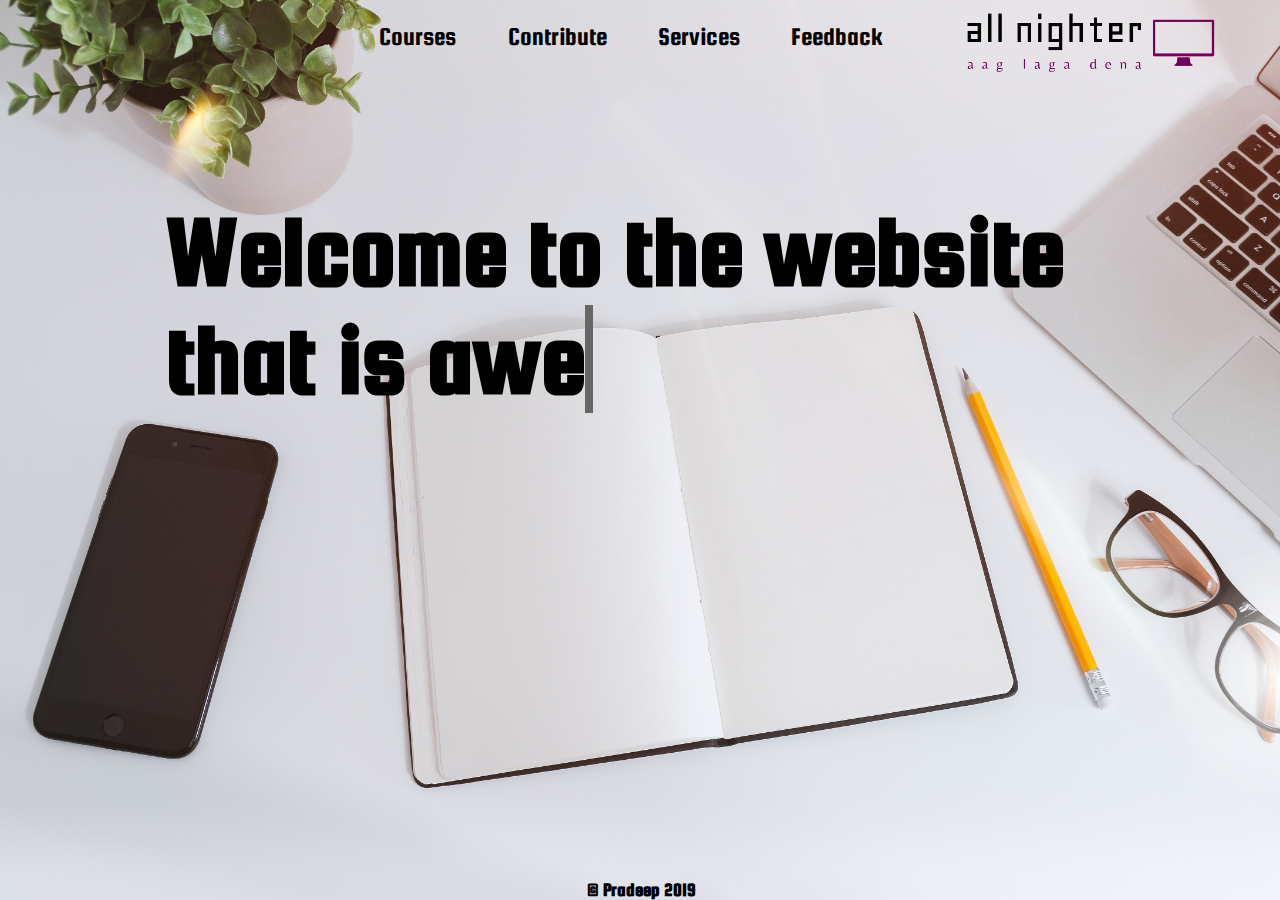
<file: index.html>
<!DOCTYPE html>
<html>
<head>
	<title>Home</title>

<meta charset="UTF-8">
<meta name="viewport" content="width=device-width, initial-scale=1">

<link rel="stylesheet" type="text/css" href="index.css">
<link rel="stylesheet" type="text/css" href="nav.css">
<script type="text/javascript" src="tr.js"></script>
<script type="text/javascript" src="nav.js"></script>

</head>
<body>

<nav class="navigation-bar">
    <a href="index.html"><img class="logo" src="img/logo.png"></a>
    <a class="link" href="feedback.html">Feedback</a>
    <a class="link" href="services.html">Services</a>
    <a class="link" href="contri.php">Contribute</a>
    <a class="link" onclick="on()" href="#">Courses</a>
</nav>

<div id="overlay" onclick="off()">
	<table>
		<tr>
			<td><a class="link" href="cse.html">B.Tech cse</a></td>
			<td><a class="link" href="ece.html">B.Tech ece</a></td>
			<td><a class="link" href="bio.html">B.Tech biotech</a></td>
			<td><a class="link" href="chem.html">B.Tech chem</a></td>
		</tr>
	</table>
</div>

<h1>
	Welcome to the website that is
	<span class="txt-rotate" data-period="2000"
    data-rotate='[ "awesome.", "beautiful.", "clean.", "dazzling.", "efficient.", "fluid.", "genuine.", "helpful.", "impartial.", "joyful.", "knightly.","legit.", "mesmerizing.", "neat.", "optimistic.", "persistent.", "quaint.", "refined.", "sassy.", "terrific.", "unusual.", "virtuous.", "witty.", "xenial.", "youthful.", "zealed." ]'>	
    </span>
</h1>

<a href="https://www.linkedin.com/in/thatbluekid/">
	<h3 style="font-family: 'Squada One', cursive; color: black; position:
	 absolute; bottom: 0; margin: auto; width: 99vmax; text-align: center;">
	© Pradeep 2019</h3>
</a>
</body>
</html>
</file>
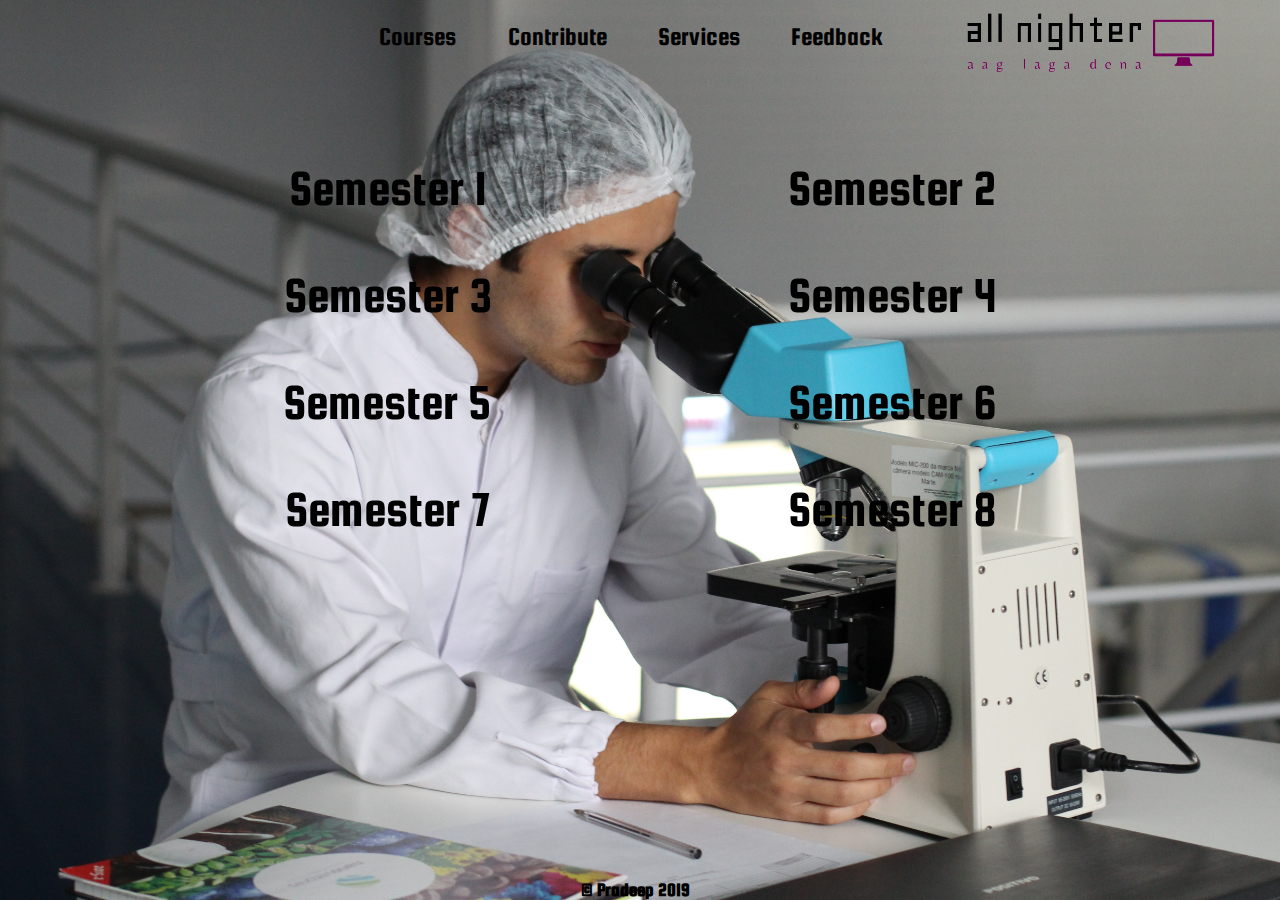
<file: bio.html>
<!DOCTYPE html>
<html>
<head>
	<title>B.Tech biotech</title>

<meta charset="UTF-8">
<meta name="viewport" content="width=device-width, initial-scale=1">
<link rel="stylesheet" type="text/css" href="bio.css">
<link rel="stylesheet" type="text/css" href="nav.css">
<script type="text/javascript" src="nav.js"></script>
</head>
<body>

<nav class="navigation-bar">
    <a href="index.html"><img class="logo" src="img/logo.png"></a>
    <a class="link" href="feedback.html">Feedback</a>
    <a class="link" href="services.html">Services</a>
    <a class="link" href="contri.php">Contribute</a>
    <a class="link" onclick="on()" href="#">Courses</a>
</nav>
<div id="overlay" onclick="off()">
	<table>
		<tr>
			<td><a class="link" href="cse.html">B.Tech cse</a></td>
			<td><a class="link" href="ece.html">B.Tech ece</a></td>
			<td><a class="link" href="bio.html">B.Tech biotech</a></td>
			<td><a class="link" href="chem.html">B.Tech chem</a></td>
		</tr>
	</table>
</div>


<div class="container">
<table>
	<tr>
	<td><a href="https://drive.google.com/drive/folders/1HJ14xkLQ2L--Krl5F6n1RVGB2SL40C55">Semester 1</a></td>
	<td><a href="https://drive.google.com/drive/folders/1RZY_034PnCcYYlwX2AEeSjjQ-oyfBHGG">Semester 2</a></td>
	</tr>
	<tr>
	<td><a href="https://drive.google.com/drive/folders/0B2TRBy81YbwiUEhTeUI5dzB3b1U">Semester 3</a></td>
	<td><a href="https://drive.google.com/drive/folders/0B2TRBy81YbwiWXE2RG9zejAxanc">Semester 4</a></td>
	</tr>
	<tr>
	<td><a href="https://drive.google.com/drive/folders/1Yf6GqtWp9152_ScCQFmIxCEWQAbQzMKG">Semester 5</a></td>
	<td><a href="https://drive.google.com/drive/folders/0B2TRBy81YbwieWtQUExUZ1J5d1E">Semester 6</a></td>
	</tr>	
	<tr>
	<td><a href="https://drive.google.com/drive/folders/0B2TRBy81YbwieWtQUExUZ1J5d1E">Semester 7</a></td>
	<td><a href="https://drive.google.com/drive/folders/0B2TRBy81YbwieWtQUExUZ1J5d1E">Semester 8</a></td>
	</tr>
</table>
</div>

<a href="https://www.linkedin.com/in/thatbluekid/">
	<h3 style="font-family: 'Squada One', cursive;	color: black;
	 position: absolute; bottom: 0; margin: auto; width: 98vmax;
	  text-align: center;">© Pradeep 2019</h3>
</a>
</body>
</html>
</file>
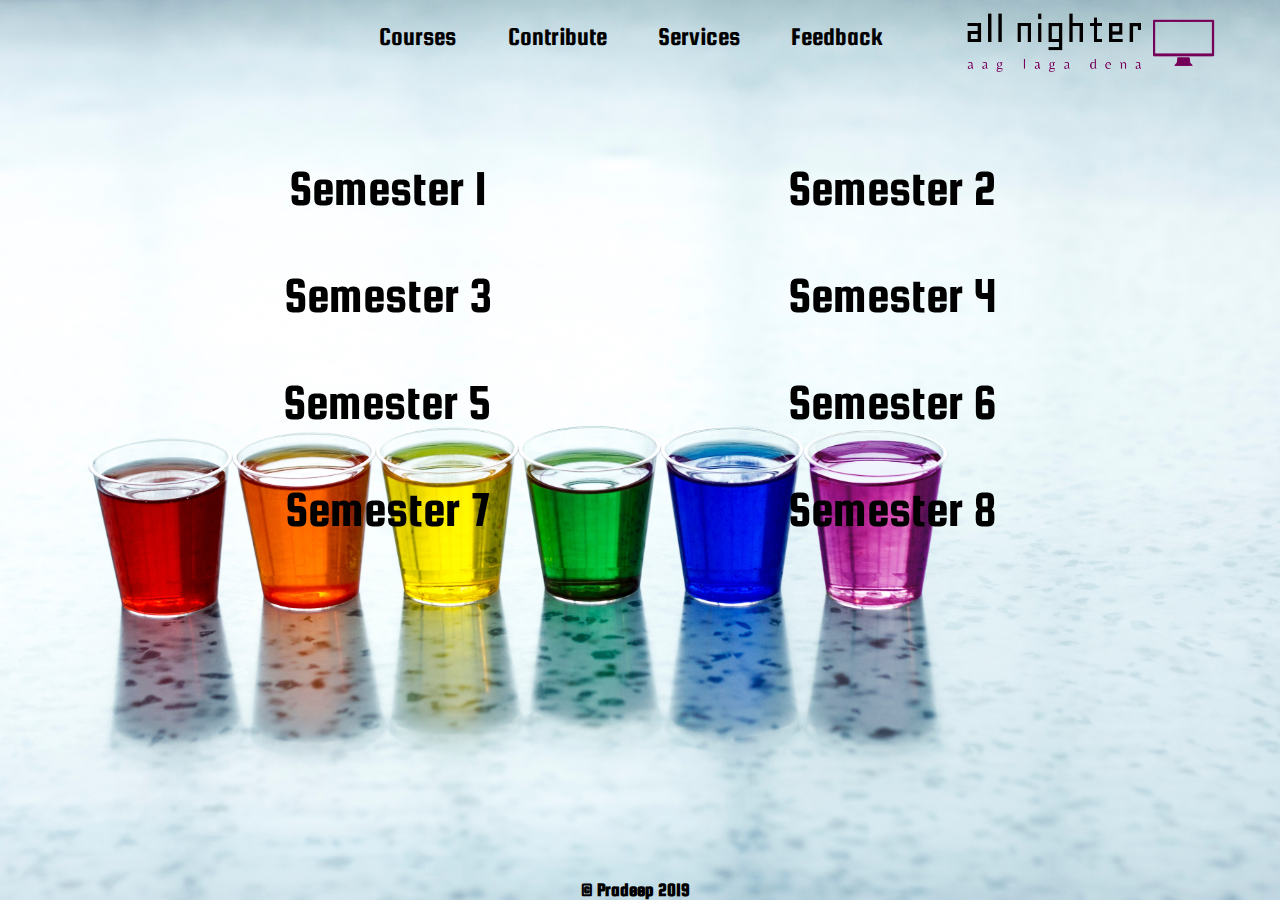
<file: chem.html>
<!DOCTYPE html>
<html>
<head>
	<title>B.Tech chem</title>

<meta charset="UTF-8">
<meta name="viewport" content="width=device-width, initial-scale=1">
<link rel="stylesheet" type="text/css" href="chem.css">
<link rel="stylesheet" type="text/css" href="nav.css">
<script type="text/javascript" src="nav.js"></script>
</head>
<body>

<nav class="navigation-bar">
    <a href="index.html"><img class="logo" src="img/logo.png"></a>
    <a class="link" href="feedback.html">Feedback</a>
    <a class="link" href="services.html">Services</a>
    <a class="link" href="contri.php">Contribute</a>
    <a class="link" onclick="on()" href="#">Courses</a>
</nav>
<div id="overlay" onclick="off()">
	<table>
		<tr>
			<td><a class="link" href="cse.html">B.Tech cse</a></td>
			<td><a class="link" href="ece.html">B.Tech ece</a></td>
			<td><a class="link" href="bio.html">B.Tech biotech</a></td>
			<td><a class="link" href="chem.html">B.Tech chem</a></td>
		</tr>
	</table>
</div>

<div class="container">
<table>
	<tr>
	<td><a href="https://drive.google.com/drive/folders/0B2TRBy81YbwiWTVRSFFNZUtQeU0">Semester 1</a></td>
	<td><a href="https://drive.google.com/drive/folders/0B2TRBy81YbwiWTVRSFFNZUtQeU0">Semester 2</a></td>
	</tr>
	<tr>
	<td><a href="https://drive.google.com/drive/folders/0B2TRBy81YbwiWTVRSFFNZUtQeU0">Semester 3</a></td>
	<td><a href="https://drive.google.com/drive/folders/0B2TRBy81YbwiWTVRSFFNZUtQeU0">Semester 4</a></td>
	</tr>
	<tr>
	<td><a href="https://drive.google.com/drive/folders/0B2TRBy81YbwiWTVRSFFNZUtQeU0">Semester 5</a></td>
	<td><a href="https://drive.google.com/drive/folders/0B2TRBy81YbwiWTVRSFFNZUtQeU0">Semester 6</a></td>
	</tr>	
	<tr>
	<td><a href="https://drive.google.com/drive/folders/0B2TRBy81YbwiWTVRSFFNZUtQeU0">Semester 7</a></td>
	<td><a href="https://drive.google.com/drive/folders/0B2TRBy81YbwiWTVRSFFNZUtQeU0">Semester 8</a></td>
	</tr>
</table>
</div>


<a href="https://www.linkedin.com/in/thatbluekid/">
	<h3 style="font-family: 'Squada One', cursive;	color: black;
	 position: absolute; bottom: 0; margin: auto; width: 98vmax;
	  text-align: center;">© Pradeep 2019</h3>
</a>
</body>
</html>
</file>
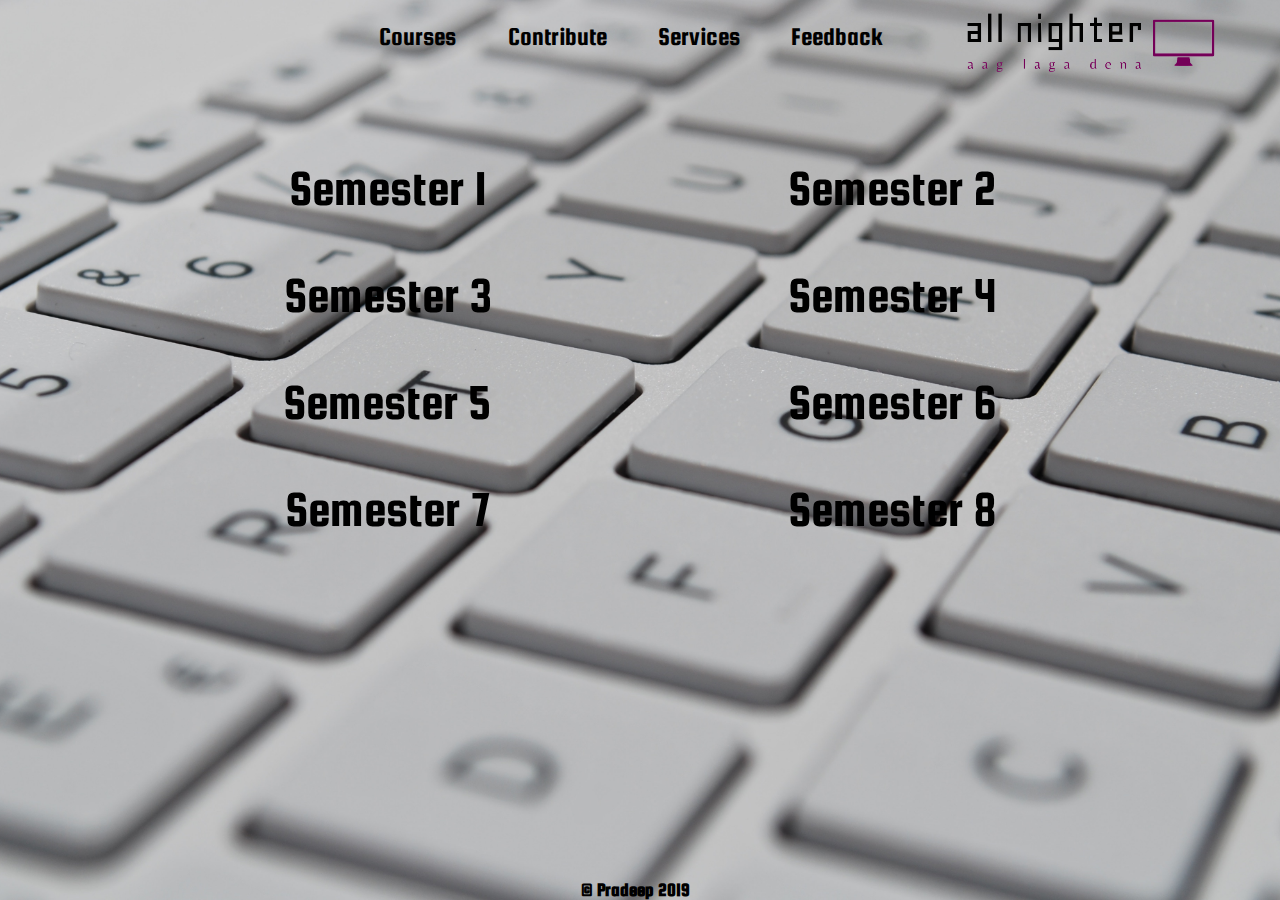
<file: cse.html>
<!DOCTYPE html>
<html>
<head>
	<title>B.Tech cse</title>

<meta charset="UTF-8">
<meta name="viewport" content="width=device-width, initial-scale=1">
<link rel="stylesheet" type="text/css" href="cse.css">
<link rel="stylesheet" type="text/css" href="nav.css">
<script type="text/javascript" src="nav.js"></script>
</head>
<body>

<nav class="navigation-bar">
    <a href="index.html"><img class="logo" src="img/logo.png"></a>
    <a class="link" href="feedback.html">Feedback</a>
    <a class="link" href="services.html">Services</a>
    <a class="link" href="contri.php">Contribute</a>
    <a class="link" onclick="on()" href="#">Courses</a>
</nav>
<div id="overlay" onclick="off()">
	<table>
		<tr>
			<td><a class="link" href="cse.html">B.Tech cse</a></td>
			<td><a class="link" href="ece.html">B.Tech ece</a></td>
			<td><a class="link" href="bio.html">B.Tech biotech</a></td>
			<td><a class="link" href="chem.html">B.Tech chem</a></td>
		</tr>
	</table>
</div>

<div class="container">
<table>
	<tr>
	<td><a href="https://drive.google.com/drive/folders/0B2TRBy81YbwiRnpBMTdyWlJlblk">Semester 1</a></td>
	<td><a href="https://drive.google.com/drive/folders/0B2TRBy81YbwiOEsyaDRVRjNSaFE">Semester 2</a></td>
	</tr>
	<tr>
	<td><a href="https://drive.google.com/drive/folders/0B2TRBy81YbwiS18yUXlack40N0k">Semester 3</a></td>
	<td><a href="https://drive.google.com/drive/folders/0B2TRBy81YbwiYVl3NzYzaTVrYm8">Semester 4</a></td>
	</tr>
	<tr>
	<td><a href="https://drive.google.com/drive/folders/0B2TRBy81YbwibXoxTGFUVlZRRzg">Semester 5</a></td>
	<td><a href="https://drive.google.com/drive/folders/1zWu8_9KNavNV5GZu7928wnHP_npqqgnN">Semester 6</a></td>
	</tr>	
	<tr>
	<td><a href="https://drive.google.com/drive/folders/0B2TRBy81YbwiMVBjbG1zc19YemM">Semester 7</a></td>
	<td><a href="https://drive.google.com/drive/folders/0B2TRBy81YbwiMVBjbG1zc19YemM">Semester 8</a></td>
	</tr>
</table>
</div>

<a href="https://www.linkedin.com/in/thatbluekid/">
	<h3 style="font-family: 'Squada One', cursive;	color: black;
	 position: absolute; bottom: 0; margin: auto; width: 98vmax;
	  text-align: center;">© Pradeep 2019</h3>
</a>
</body>
</html>
</file>
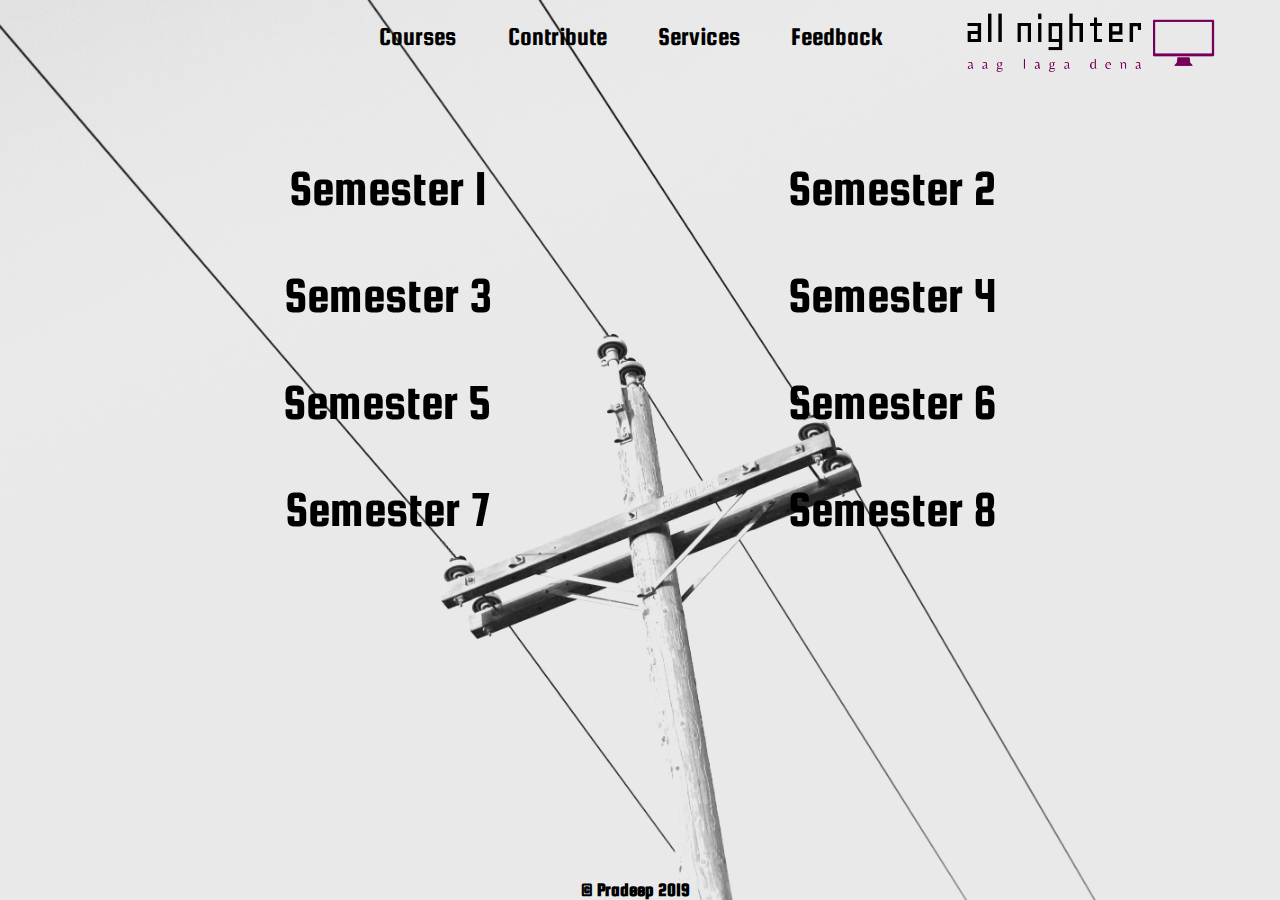
<file: ece.html>
<!DOCTYPE html>
<html>
<head>
	<title>B.Tech ece</title>

<meta charset="UTF-8">
<meta name="viewport" content="width=device-width, initial-scale=1">
<link rel="stylesheet" type="text/css" href="ece.css">
<link rel="stylesheet" type="text/css" href="nav.css">
<script type="text/javascript" src="nav.js"></script>
</head>
<body>

<nav class="navigation-bar">
    <a href="index.html"><img class="logo" src="img/logo.png"></a>
    <a class="link" href="feedback.html">Feedback</a>
    <a class="link" href="services.html">Services</a>
    <a class="link" href="contri.php">Contribute</a>
    <a class="link" onclick="on()" href="#">Courses</a>
</nav>
<div id="overlay" onclick="off()">
	<table>
		<tr>
			<td><a class="link" href="cse.html">B.Tech cse</a></td>
			<td><a class="link" href="ece.html">B.Tech ece</a></td>
			<td><a class="link" href="bio.html">B.Tech biotech</a></td>
			<td><a class="link" href="chem.html">B.Tech chem</a></td>
		</tr>
	</table>
</div>


<div class="container">
<table>
	<tr>
	<td><a href="https://drive.google.com/drive/folders/0B2TRBy81YbwiQkUySGRZLXRLNVE">Semester 1</a></td>
	<td><a href="https://drive.google.com/drive/folders/0B2TRBy81YbwiQkUySGRZLXRLNVE">Semester 2</a></td>
	</tr>
	<tr>
	<td><a href="https://drive.google.com/drive/folders/0B2TRBy81YbwiQkUySGRZLXRLNVE">Semester 3</a></td>
	<td><a href="https://drive.google.com/drive/folders/0B2TRBy81YbwiQkUySGRZLXRLNVE">Semester 4</a></td>
	</tr>
	<tr>
	<td><a href="https://drive.google.com/drive/folders/0B2TRBy81YbwiQkUySGRZLXRLNVE">Semester 5</a></td>
	<td><a href="https://drive.google.com/drive/folders/0B2TRBy81YbwiQkUySGRZLXRLNVE">Semester 6</a></td>
	</tr>	
	<tr>
	<td><a href="https://drive.google.com/drive/folders/0B2TRBy81YbwiQkUySGRZLXRLNVE">Semester 7</a></td>
	<td><a href="https://drive.google.com/drive/folders/0B2TRBy81YbwiQkUySGRZLXRLNVE">Semester 8</a></td>
	</tr>
</table>
</div>

<a href="https://www.linkedin.com/in/thatbluekid/">
	<h3 style="font-family: 'Squada One', cursive;	color: black;
	 position: absolute; bottom: 0; margin: auto; width: 98vmax;
	  text-align: center;">© Pradeep 2019</h3>
</a>
</body>
</html>
</file>
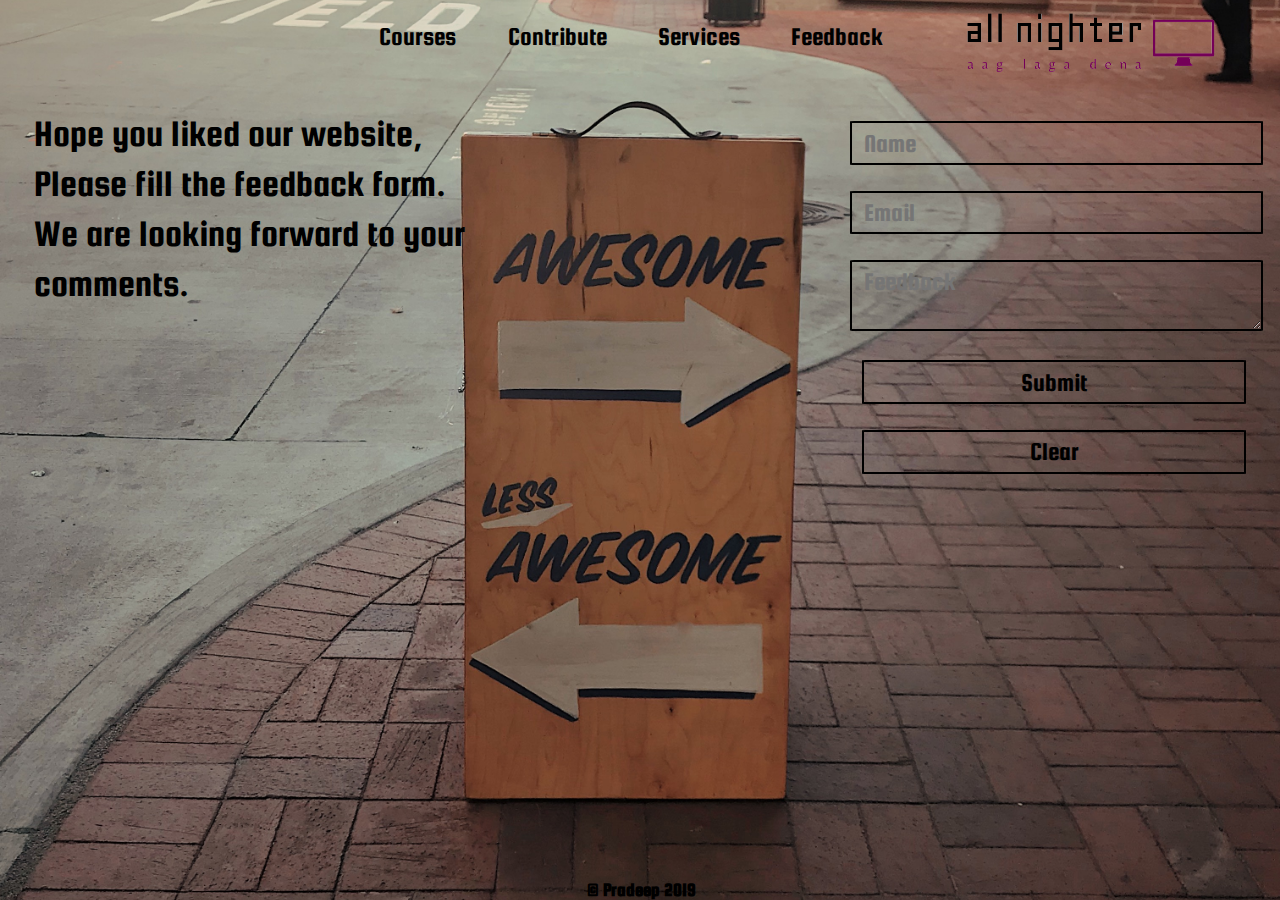
<file: feedback.html>
<!DOCTYPE html>
<html>
<head>
	<title>Feedback</title>

<meta charset="UTF-8">
<meta name="viewport" content="width=device-width, initial-scale=1">

<link rel="stylesheet" type="text/css" href="feedback.css">
<link rel="stylesheet" type="text/css" href="nav.css">
<script type="text/javascript" src="nav.js"></script>
</head>
<body>
<nav class="navigation-bar">
    <a href="index.html"><img class="logo" src="img/logo.png"></a>
    <a class="link" href="feedback.html">Feedback</a>
    <a class="link" href="services.html">Services</a>
    <a class="link" href="contri.php">Contribute</a>
    <a class="link" onclick="on()" href="#">Courses</a>
</nav>
<div id="overlay" onclick="off()">
	<table>
		<tr>
			<td><a class="link" href="cse.html">B.Tech cse</a></td>
			<td><a class="link" href="ece.html">B.Tech ece</a></td>
			<td><a class="link" href="bio.html">B.Tech biotech</a></td>
			<td><a class="link" href="chem.html">B.Tech chem</a></td>
		</tr>
	</table>
</div>

<p>
    Hope you liked our website, Please fill the feedback form.
    We are looking forward to your comments.
</p>

	<form id="fform" name="fform" method="post" action="feedback.php" onsubmit="return validate()">
	<input type="text" name="name" placeholder="Name" ><br>
	<input type="email" name="email" placeholder="Email" ><br>
	<textarea name="feedback" placeholder="Feedback" ></textarea> 
	<button type="submit" value="Submit">Submit</button>
	<button type="reset" value="Clear">Clear</button>
	</form>

<script type="text/javascript">
	function validate()                                    
{ 
    var name = document.forms["fform"]["name"];               
    var email = document.forms["fform"]["email"];      
    var feedback = document.forms["fform"]["feedback"];  
   
    if (name.value == "")                                  
    { 
        window.alert("Please enter your name."); 
        name.focus(); 
        return false; 
    } 
     
        if (feedback.value == "")                                  
    { 
        window.alert("Please enter your feedback."); 
        feedback.focus(); 
        return false; 
    }
       
    if (email.value == "")                                   
    { 
        window.alert("Please enter a valid e-mail address."); 
        email.focus(); 
        return false; 
    } 
   
    if (email.value.indexOf("@", 0) < 0)                 
    { 
        window.alert("Please enter a valid e-mail address."); 
        email.focus(); 
        return false; 
    } 
   
    if (email.value.indexOf(".", 0) < 0)                 
    { 
        window.alert("Please enter a valid e-mail address."); 
        email.focus(); 
        return false; 
    } 
    return true; 
  }
</script>

<a href="https://www.linkedin.com/in/thatbluekid/">
	<h3 style="font-family: 'Squada One', cursive; color: black;
	 position: absolute; bottom: 0; margin: auto; width: 99vmax;
	  text-align: center;">© Pradeep 2019</h3>
</a>
</body>
</html>
</file>
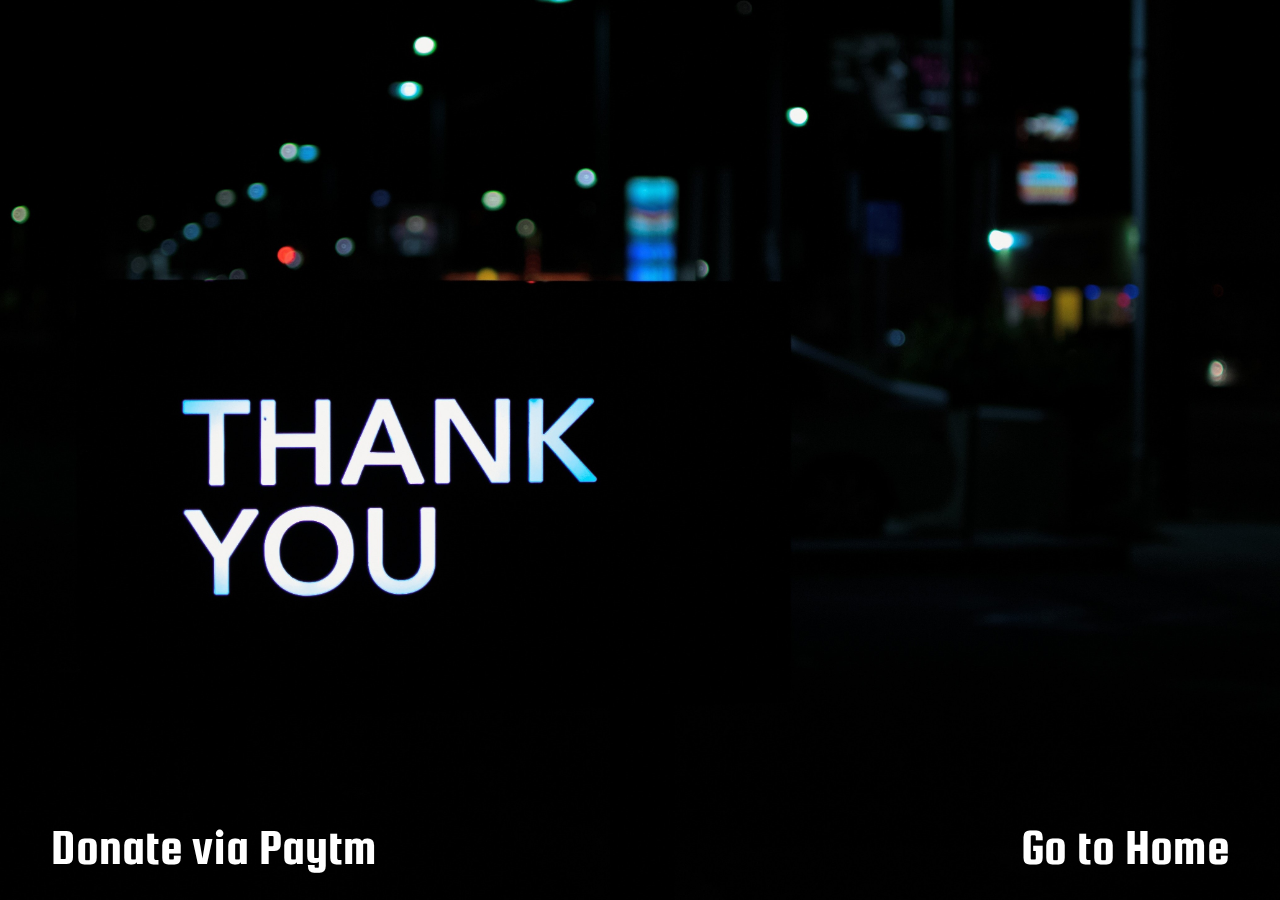
<file: thanks.html>
<!DOCTYPE html>
<html>
<head>
	<title>Thanks</title>

<style type="text/css">
	@import url('https://fonts.googleapis.com/css?family=Squada+One');

body {
	background: url("img/thanks.jpg") center fixed no-repeat;
	background-size: cover;
}

#d{
	position: fixed;
	bottom: 2vmax;
	left: 4vmax;

}

#h {
	position: fixed;
	bottom: 2vmax;
	right: 4vmax;

}

a{
	font-size: 4vmax;
	text-decoration: none;
	color: white;
	font-family: 'Squada One', cursive;
	text-align: right;
}

a:hover {
	text-decoration: underline;
}
</style>
</head>
<body>

<a id="d" href="https://p-y.tm/s-emjde">Donate via Paytm</a>	
<a id="h" href="index.html">Go to Home</a>

</body>
</html>
</file>
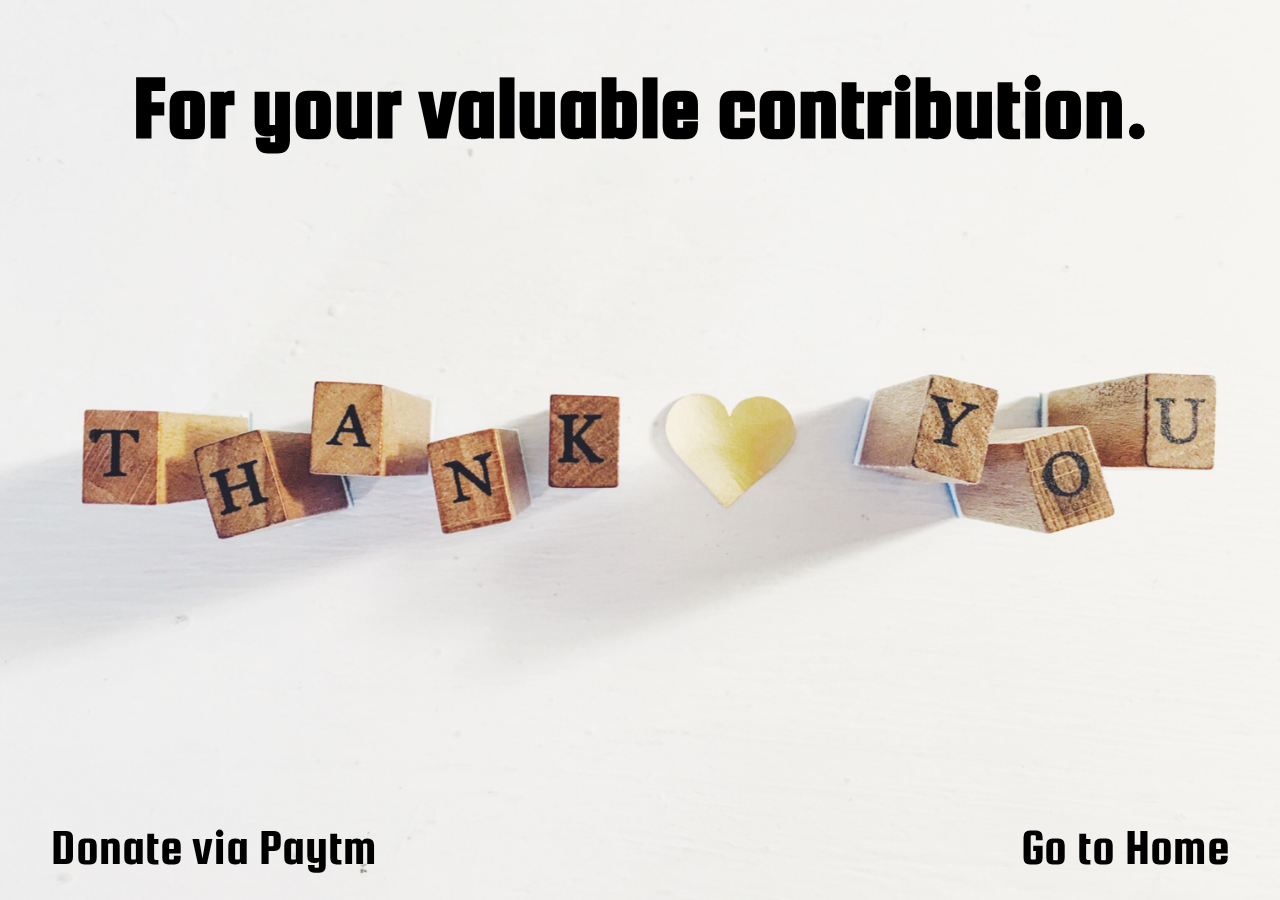
<file: thanks2.html>
<!DOCTYPE html>
<html>
<head>
	<title>Thanks</title>

<style type="text/css">
	@import url('https://fonts.googleapis.com/css?family=Squada+One');

body {
	background: url("img/ty.jpg") center fixed no-repeat;
	background-size: cover;
}
a{
	font-size: 4vmax;
	text-decoration: none;
	color: black;
	font-family: 'Squada One', cursive;
	text-align: right;
}

#d{
	position: fixed;
	bottom: 2vmax;
	left: 4vmax;

}

#h {
	position: fixed;
	bottom: 2vmax;
	right: 4vmax;

}

h1{
	text-decoration: none;
	font-size: 7vmax;
	color: black;
	font-family: 'Squada One', cursive;
	text-align: center;
	animation-name: ani;
	animation-duration: 3s;
}

@keyframes ani {
  from {font-size: 0vmax;}
  to {font-size: 7vmax;}
}

a:hover {
	text-decoration: underline;
}
</style>
</head>
<body>
	<h1>For your valuable contribution.</h1>
<a id="d" href="https://p-y.tm/s-emjde">Donate via Paytm</a>	
<a id="h" href="index.html">Go to Home</a>
</body>
</html>
</file>
<file: index.css>
body {
	background: url(img/b1.jpg);
	background-size: cover;
	background-attachment: fixed;
	font-family: 'Squada One', cursive;
}

h1 { 
	width: 74vmax;
	margin: 9vmax auto; 
	font-size: 8vmax;
}
</file>
<file: nav.css>
@import url('https://fonts.googleapis.com/css?family=Squada+One');


.navigation-bar {
    width: 100%;
    display: inline-block;
    background-color: transparent;
}
.logo {
    display: inline-block;
    vertical-align: top;
    width: 20vmax;
    margin: 0 4vmax 0;
}
.navigation-bar a {
    display: inline-block;
    float: right;
    padding: .2vmax; 

}

.link {
	margin: 1vmax 1.8vmax;
	text-decoration: none;
	font-size: 2vmax;
	color: black;	
  font-family: 'Squada One', cursive;

}

.link:hover {
	transform: scale(1.2);
}

#overlay {
  position: fixed; /* Sit on top of the page content */
  display: none; /* Hidden by default */
  width: 100%; /* Full width (cover the whole page) */
  height: 100%; /* Full height (cover the whole page) */
  top: 0; 
  left: 0;
  right: 0;
  bottom: 0;
  z-index: 99; /* Specify a stack order in case you're using a different order for other elements */
  cursor: pointer; /* Add a pointer on hover */
}



table {

	text-align: center;
	width: 50%;
	margin: 4vmax auto;
	font-size: 2vmax;
}
</file>
<file: bio.css>
body{
	background: url(img/bio.jpg);
	background-size: cover;
	background-position: center;
	background-attachment: fixed;
}

.container a{
	text-decoration: none;
	color: black;
	line-height: 8vmax;
}

td{
	padding: .1vmax;
}
td:hover {
	transform: scale(1.2);
}
.container table {
	text-align: center;
	width: 80%;
	font-size: 	4vmax;
	color: black;	
    font-family: 'Squada One', cursive;
	margin: 4vmax auto;
}
</file>
<file: chem.css>
body{
	background: url(img/chem.jpg);
	background-size: cover;
	background-position: center;
	background-attachment: fixed;
}


.container a{
	text-decoration: none;
	color: black;
	line-height: 8vmax;
}

td{
	padding: .1vmax;
}
td:hover {
	transform: scale(1.2);
}
.container table {
	text-align: center;
	width: 80%;
	font-size: 	4vmax;
	color: black;	
    font-family: 'Squada One', cursive;
	margin: 4vmax auto;
}
</file>
<file: cse.css>
body{
	background: url(img/cse.jpg);
	background-size: cover;
	background-position: center;
	background-attachment: fixed;
}

.container a{
	text-decoration: none;
	color: black;
	line-height: 8vmax;
}

td{
	padding: .1vmax;
}
td:hover {
	transform: scale(1.2);
}
.container table {
	text-align: center;
	width: 80%;
	font-size: 	4vmax;
	color: black;	
    font-family: 'Squada One', cursive;
	margin: 4vmax auto;
}
</file>
<file: ece.css>
body{
	background: url(img/ece.jpg);
	background-size: cover;
	background-position: center;
	background-attachment: fixed;
}

.container a{
	text-decoration: none;
	color: black;
	line-height: 8vmax;
}

td{
	padding: .1vmax;
}
td:hover {
	transform: scale(1.2);
}
.container table {
	text-align: center;
	width: 80%;
	font-size: 	4vmax;
	color: black;	
    font-family: 'Squada One', cursive;
	margin: 4vmax auto;
}
</file>
<file: feedback.css>
body {
	background: url(img/b2.jpg);
	background-size: cover;
	background-position: center;
	background-attachment: fixed;
}

p {
	float: left;
	width: 34vmax;
	margin: 2vmax;
	font-size: 3vmax;
	line-height: 50px;
    font-family: 'Squada One', cursive;
	animation-name: ani;
	animation-duration: 4s;
}

@keyframes ani {
  from {line-height: 300px;}
  to {line-height: 50px;}
}

#fform {
	float: right;
	width: 31vmax;
	margin: 2vmax;
}

button:hover {
	transform: scale(1.1);
}

button {
	float: right;
}

input, textarea,button {
	border: 2px solid black;
	width: 30vmax;
	padding: .5vmax 1vmax;
	margin: 1vmax auto;
	border-radius: 1%;
	background-color: transparent; 
	font-size: 2vmax;
    font-family: 'Squada One', cursive;

}
</file>
